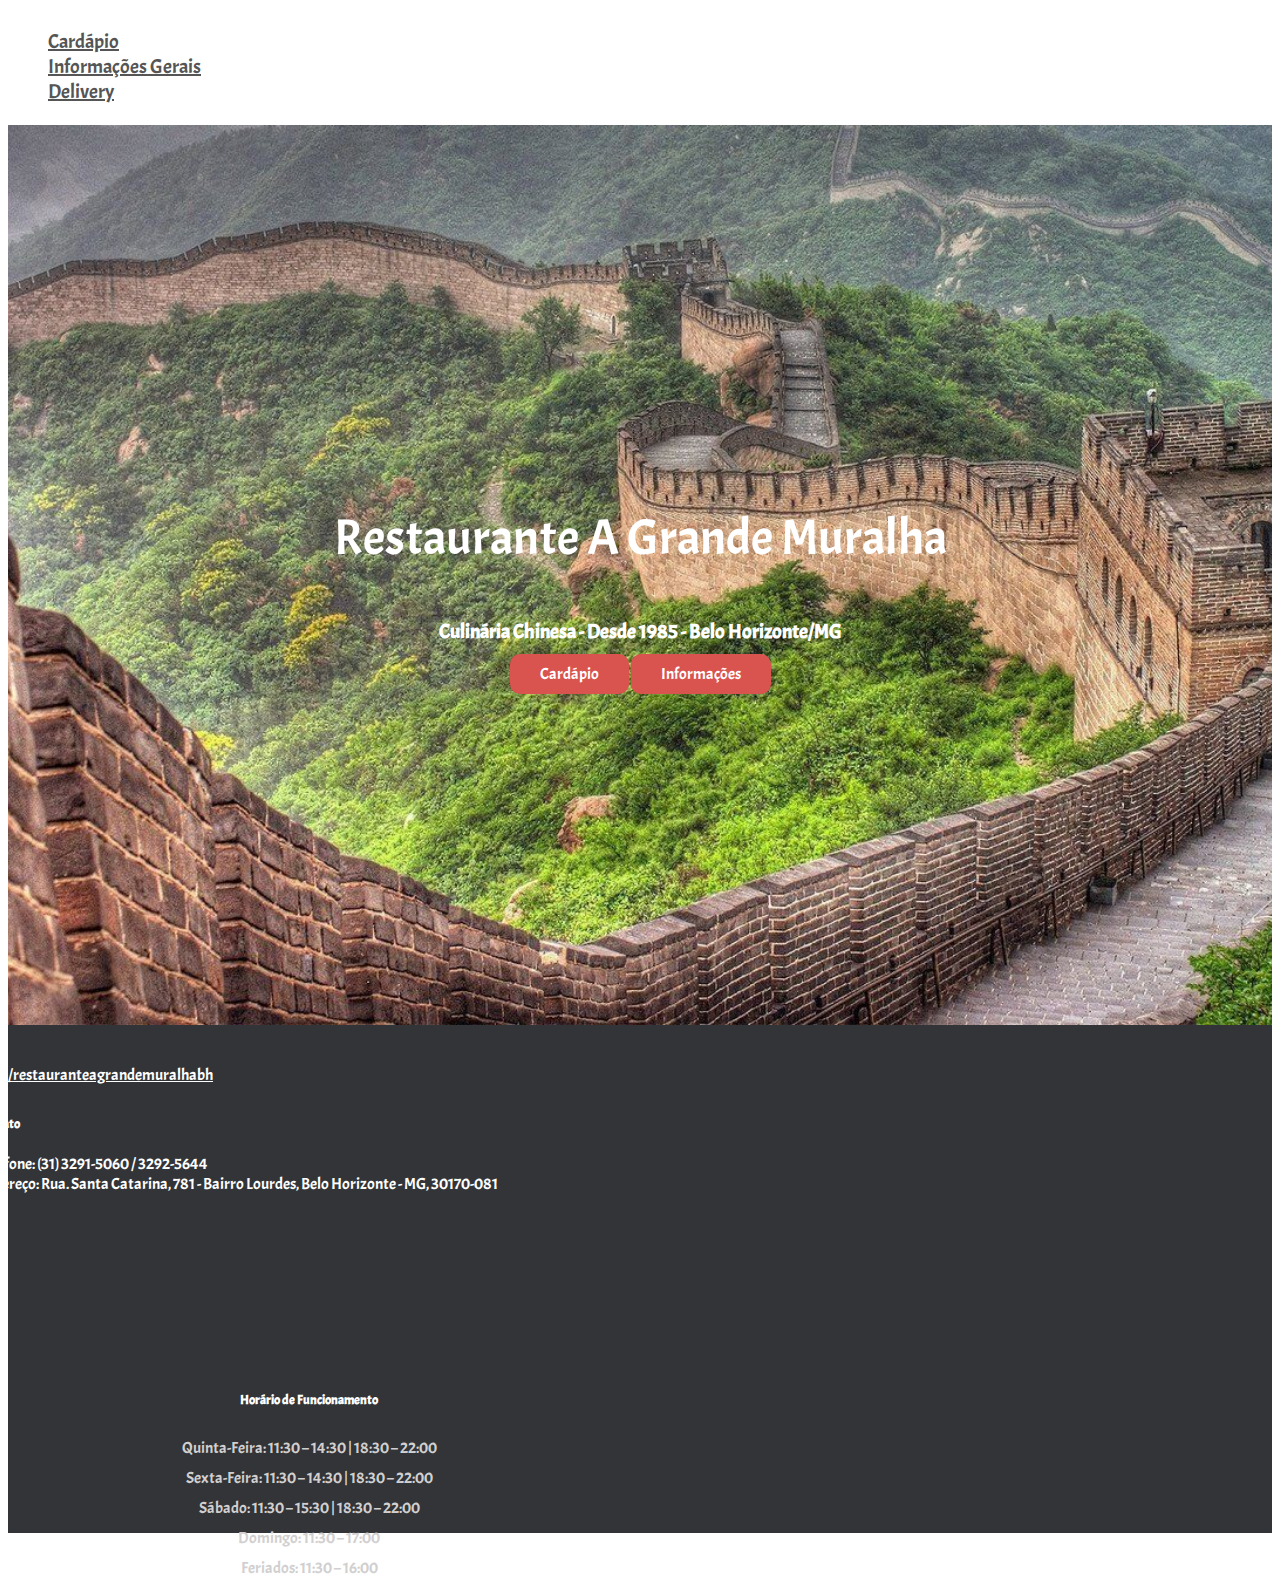
<file: index.html>
<!doctype html>
<html lang="en">

<head>
  <meta charset="utf-8">
  <meta name="viewport" content="width=device-width, initial-scale=1">
  <link rel="preconnect" href="https://fonts.googleapis.com">
  <link rel="preconnect" href="https://fonts.gstatic.com" crossorigin>
  <link href="https://fonts.googleapis.com/css2?family=Acme&display=swap" rel="stylesheet">
  <script src="index.js"></script>
  <script src="map.js"></script>
  <title>Restaurante A Grande Muralha</title>
  <link rel="stylesheet" href="styles.css">
  <link rel="stylesheet" href="https://cdnjs.cloudflare.com/ajax/libs/font-awesome/6.0.0-beta3/css/all.min.css">
  <link href="https://cdn.jsdelivr.net/npm/bootstrap@5.3.0-alpha1/dist/css/bootstrap.min.css" rel="stylesheet" integrity="sha384-GLhlTQ8iRABdZLl6O3oVMWSktQOp6b7In1Zl3/Jr59b6EGGoI1aFkw7cmDA6j6gD" crossorigin="anonymous">
</head>

<header>
  <nav class="navbar navbar-expand-lg fixed-top bg-light">
    <div class="collapse navbar-collapse justify-content-center" id="navbarSupportedContent">
      <ul class="navbar-nav mr-auto">
        <li class="nav-item active">
          <a class="nav-link" href="#">Cardápio</a>
        </li>
        <li class="nav-item">
          <a class="nav-link" href="#">Informações Gerais</a>
        </li>
        <li class="nav-item">
          <a class="nav-link" href="#">Delivery</a>
        </li>
      </ul>


    </div>
  </nav>
</header>

<body>
  <section class="home">
    <div class="home-cover">
      <div class="home-content-box">

        <div class="home-content-box-inner">
          <div class="home-heading">
            <h3>Restaurante A Grande Muralha <br> </h3>
          </div>

          <div class="home-description">
            <p>Culinária Chinesa - Desde 1985 - Belo Horizonte/MG</p>
          </div>

          <div class="cardapio-btn ">
            <a class="button" href="cardapio.html" role="button" title="Cardápio">Cardápio</a>
            <a class="button" href="#" role="button" title="Informações">Informações</a>

          </div>
        </div>
      </div>

    </div>

  </section>
  <footer class="footer footer-black footer-big">
    <div class="container">
      <div class="content">
        <div class="row">
          <div class="col-md-6 mapa">
            <div class="widget">
              <a href="https://www.instagram.com/restauranteagrandemuralhabh" target="_blank" title="Instagram"><span class="fa-brands fa-instagram fa-2xl"></span>  /restauranteagrandemuralhabh</a>
              </div>
              <div class ="contato">
              <h5>Contato</h5>
                <strong>Telefone: (31) 3291-5060 / 3292-5644</strong> 
                <br>
                <strong>Endereço: Rua. Santa Catarina, 781 - Bairro Lourdes, Belo Horizonte - MG, 30170-081</strong>
            </div>
            <div class="map">
              <iframe src="https://www.google.com/maps?q=Rua.%20Santa%20Catarina%2C%20781%20-%20bairro%20Lourdes%2C%20Belo%20Horizonte%20-%20MG%2C%2030170-081&amp;output=embed&amp;hl=en&amp;z=14" frameborder="0" class="wpcw-widget-contact-map"></iframe>
            </div>
            
          </div>
          <div class="col-md-6 funcionamento">
            <div id="text-5" class="widget widget_text">
              <h5>Horário de Funcionamento</h5>
            </div>

            <div class="text-widget">
              <p>Quinta-Feira: 11:30 – 14:30 | 18:30 – 22:00</p>
              <p>Sexta-Feira: 11:30 – 14:30 | 18:30 – 22:00</p>
              <p>Sábado: 11:30 – 15:30 | 18:30 – 22:00</p>
              <p>Domingo: 11:30 – 17:00</p>
              <p>Feriados: 11:30 – 16:00</p>
            </div>
          </div>
        </div>

      </div>
    </div>
  </footer>



  <script src="https://cdn.jsdelivr.net/npm/bootstrap@5.3.0-alpha1/dist/js/bootstrap.bundle.min.js" integrity="sha384-w76AqPfDkMBDXo30jS1Sgez6pr3x5MlQ1ZAGC+nuZB+EYdgRZgiwxhTBTkF7CXvN" crossorigin="anonymous"></script>
</body>

</html>
</file>
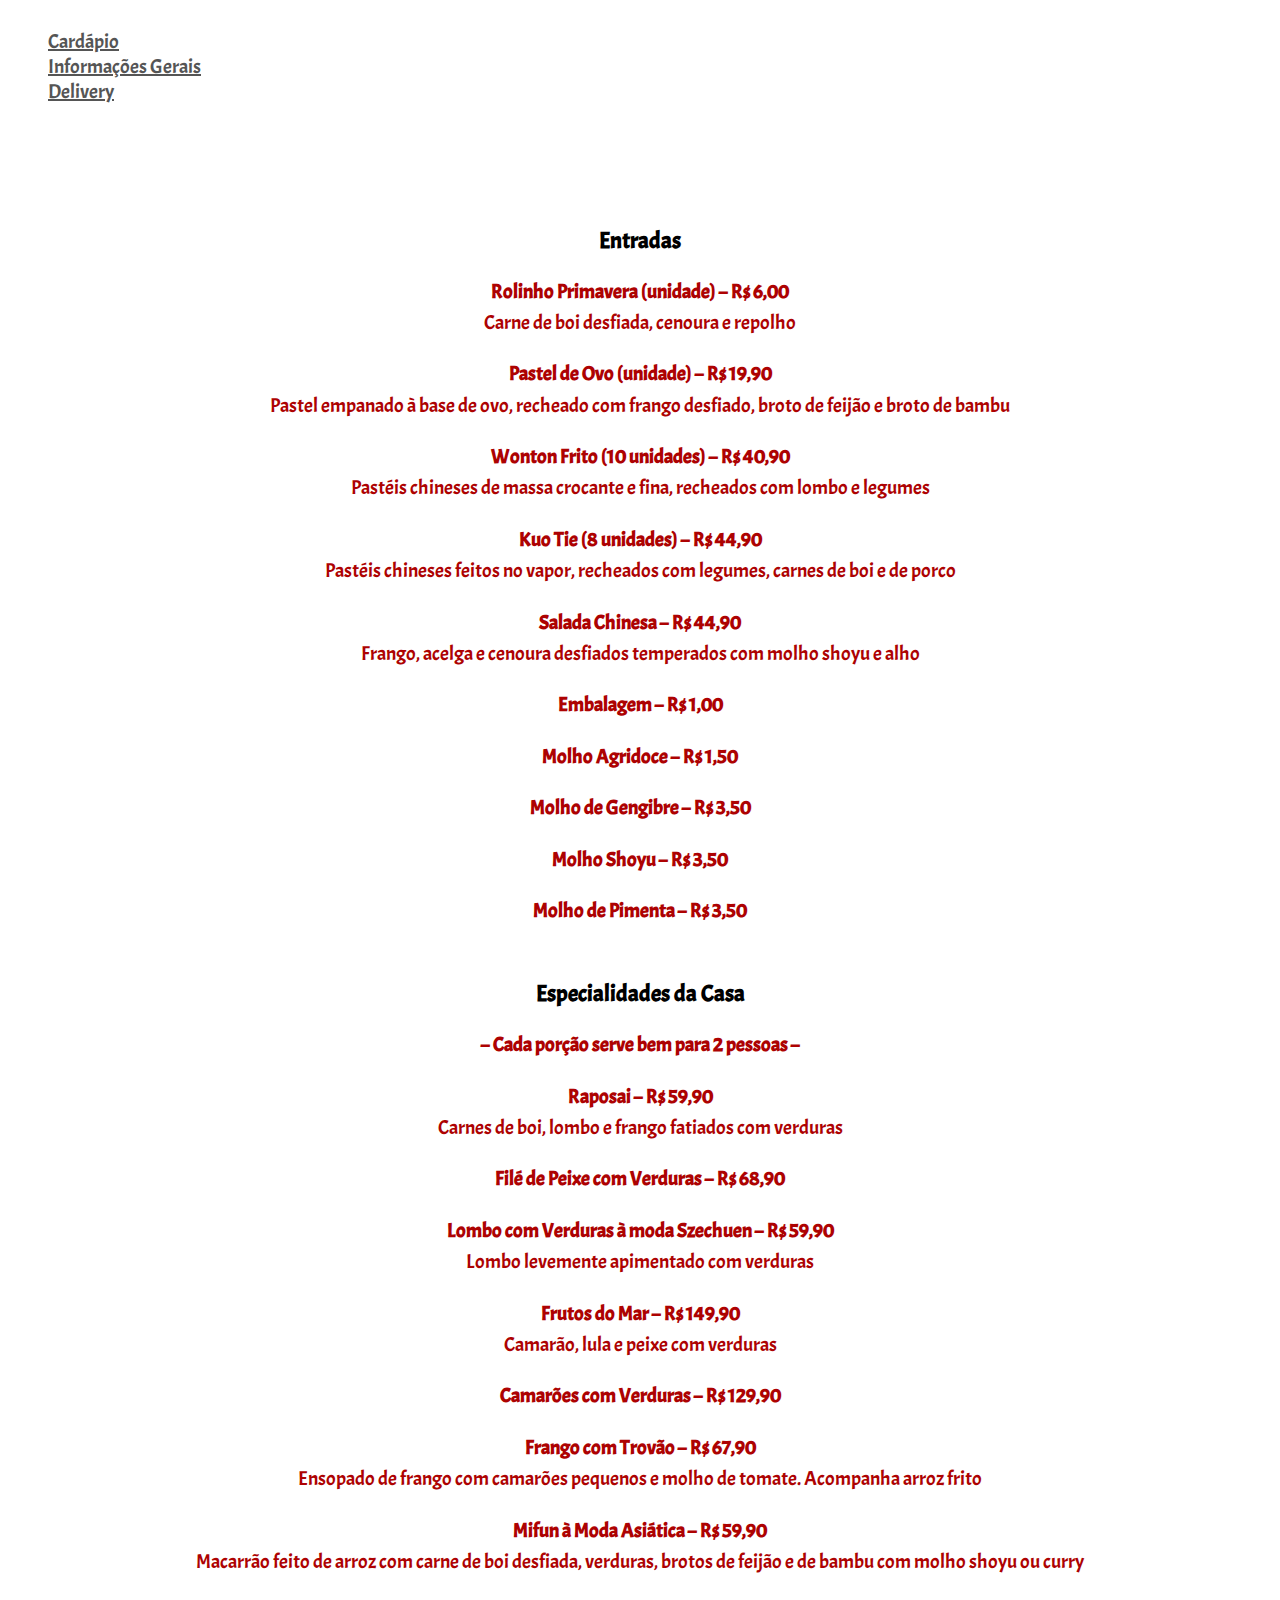
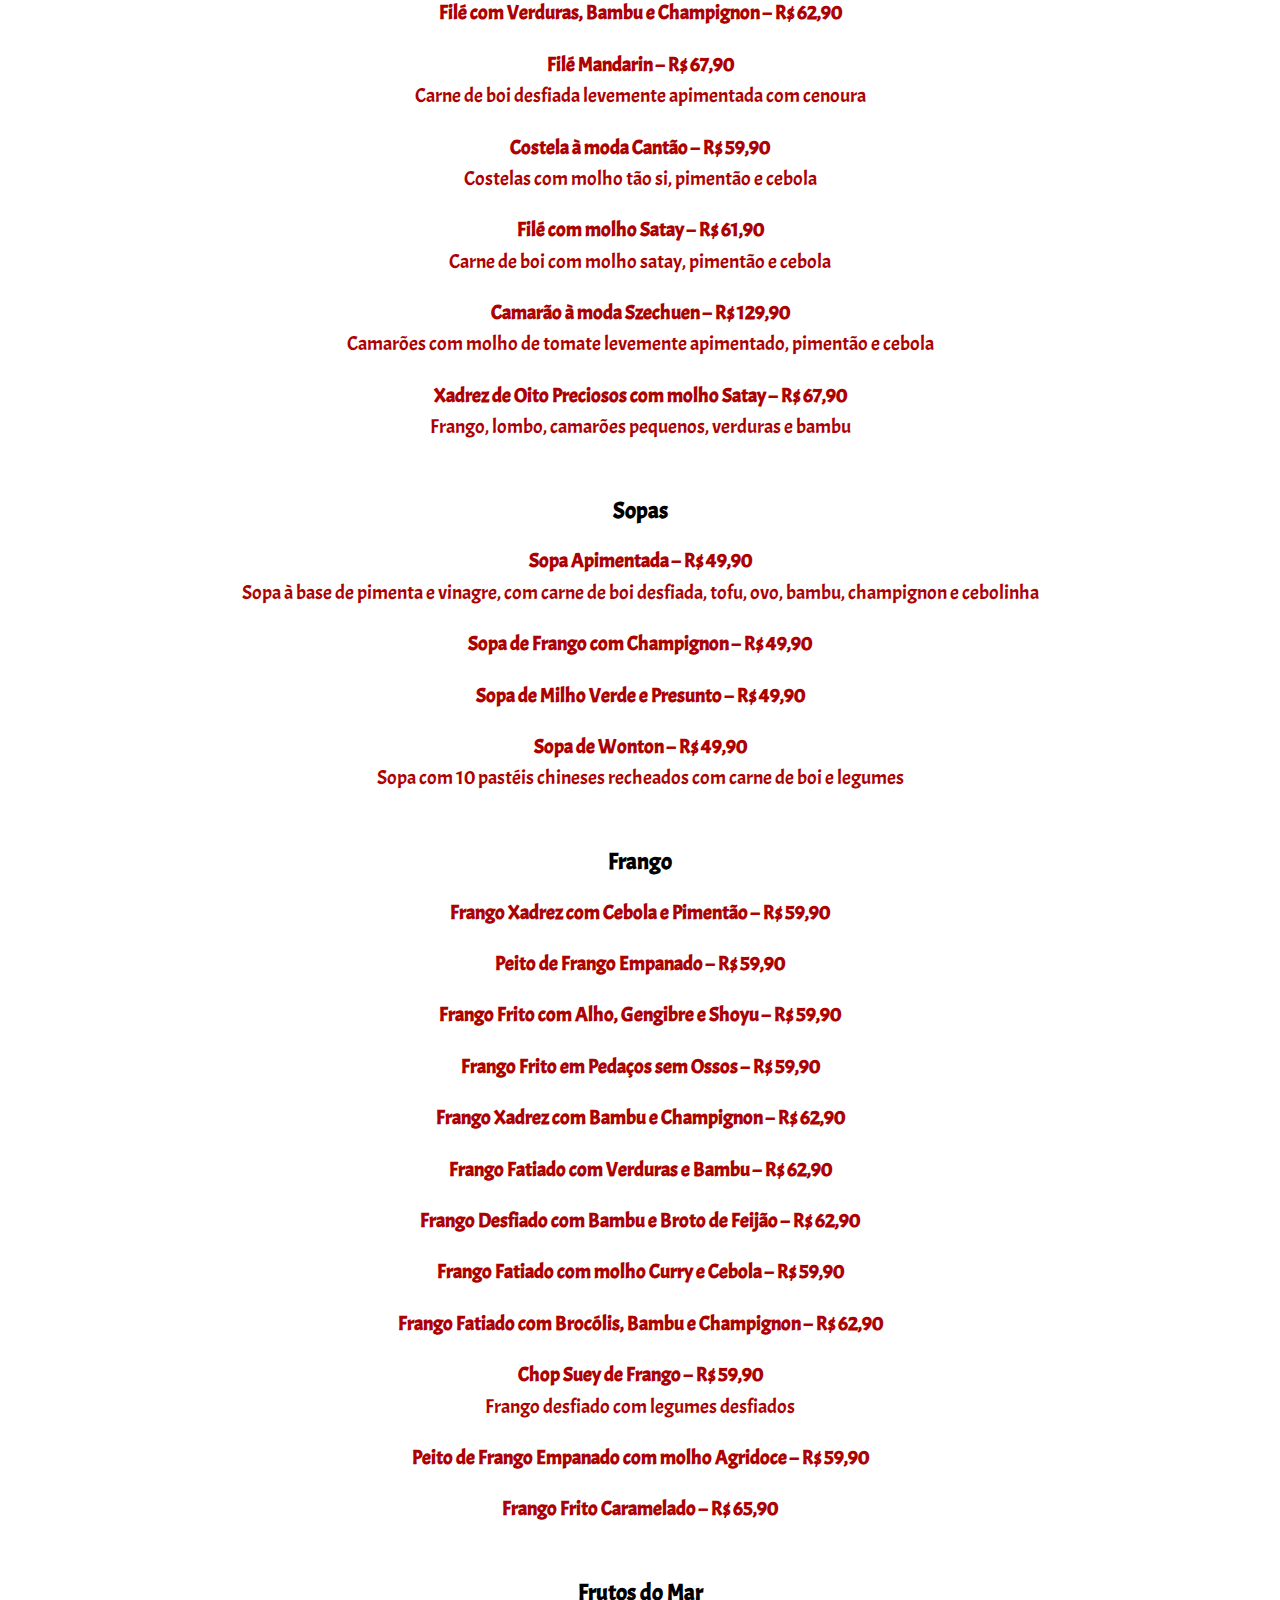
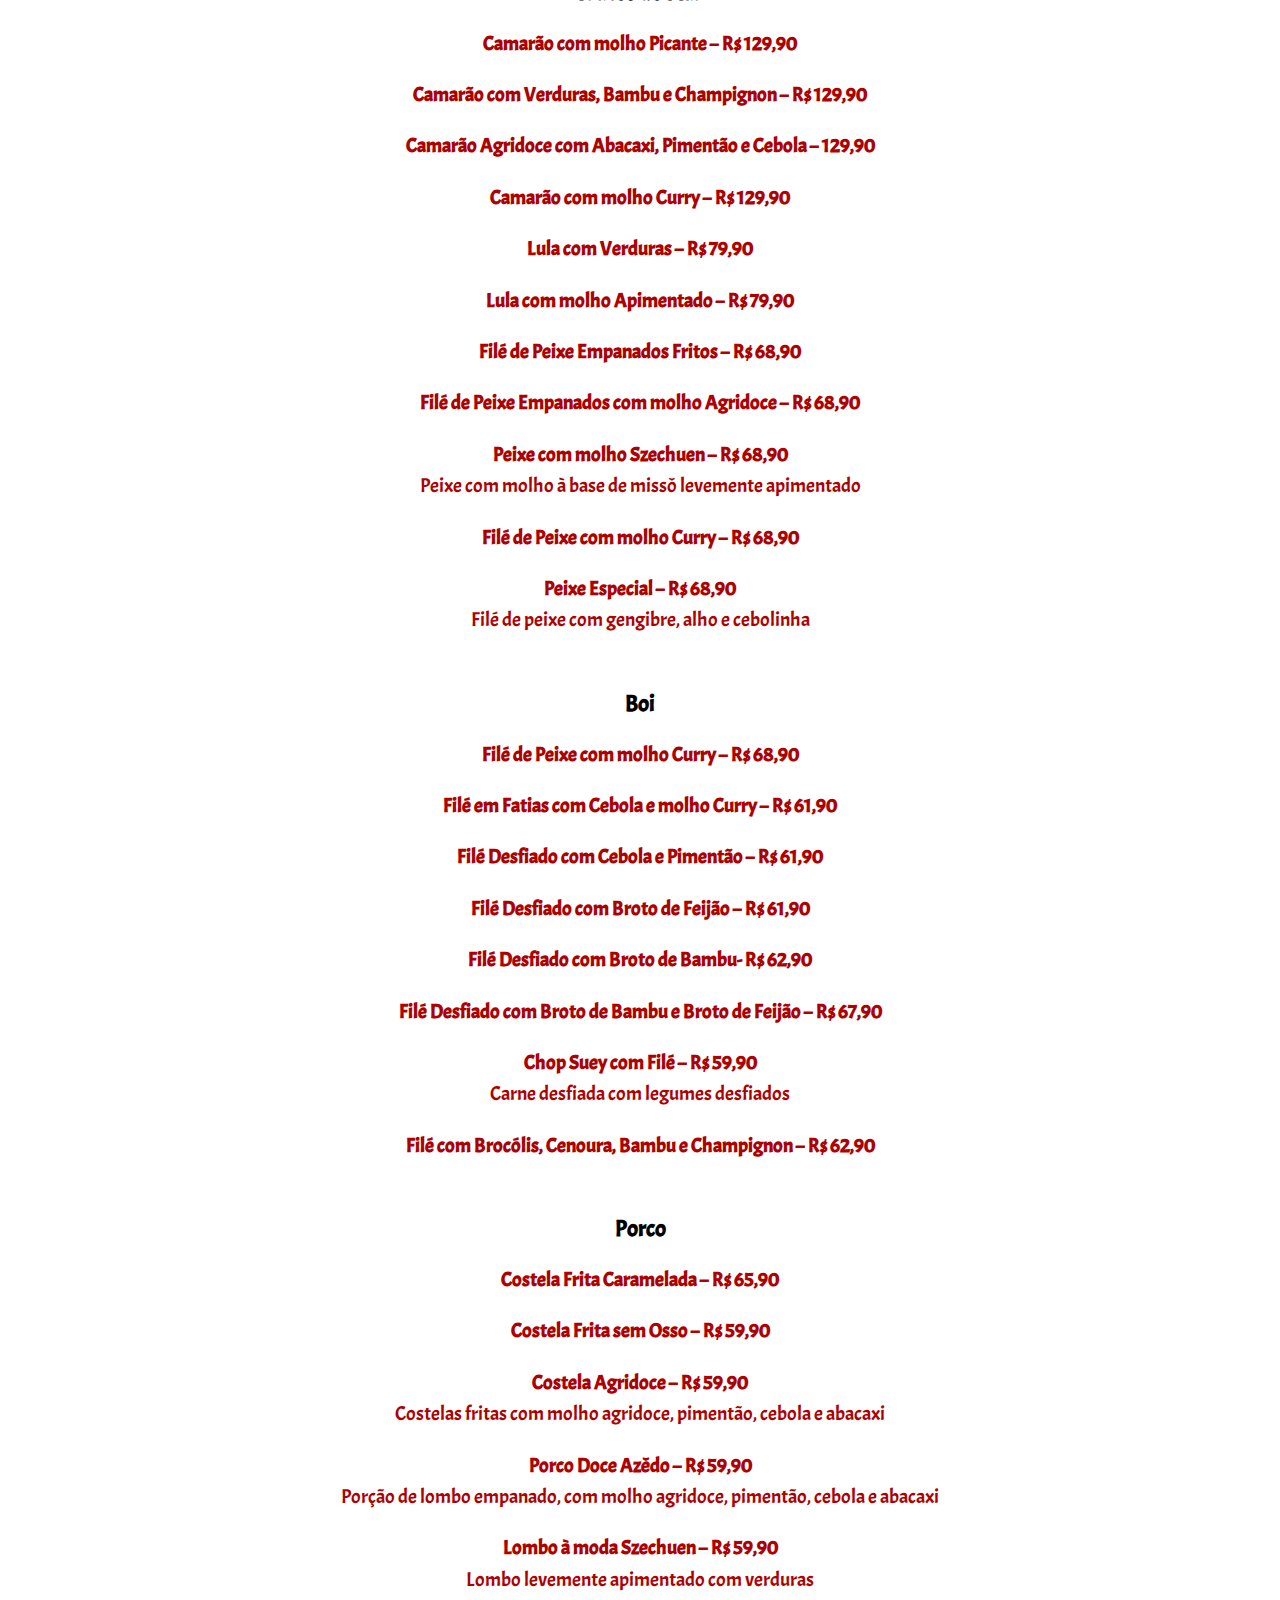
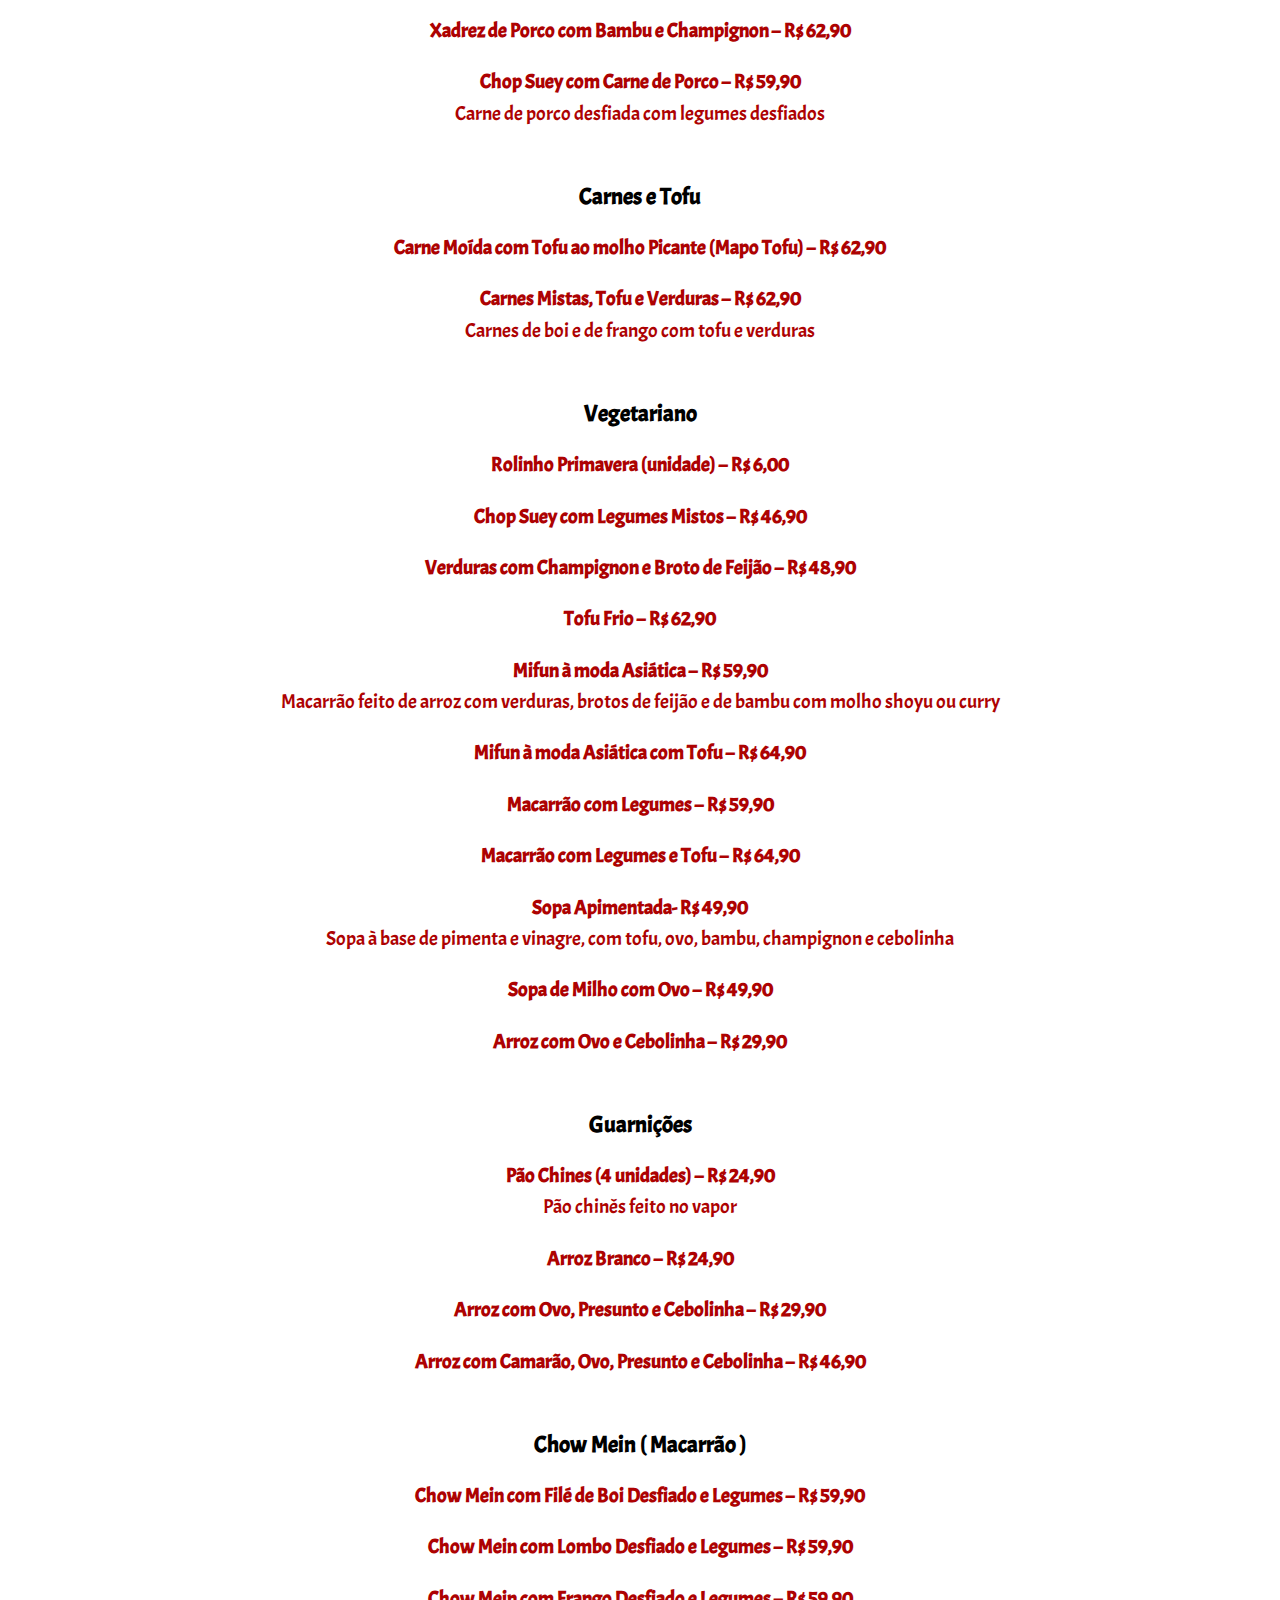
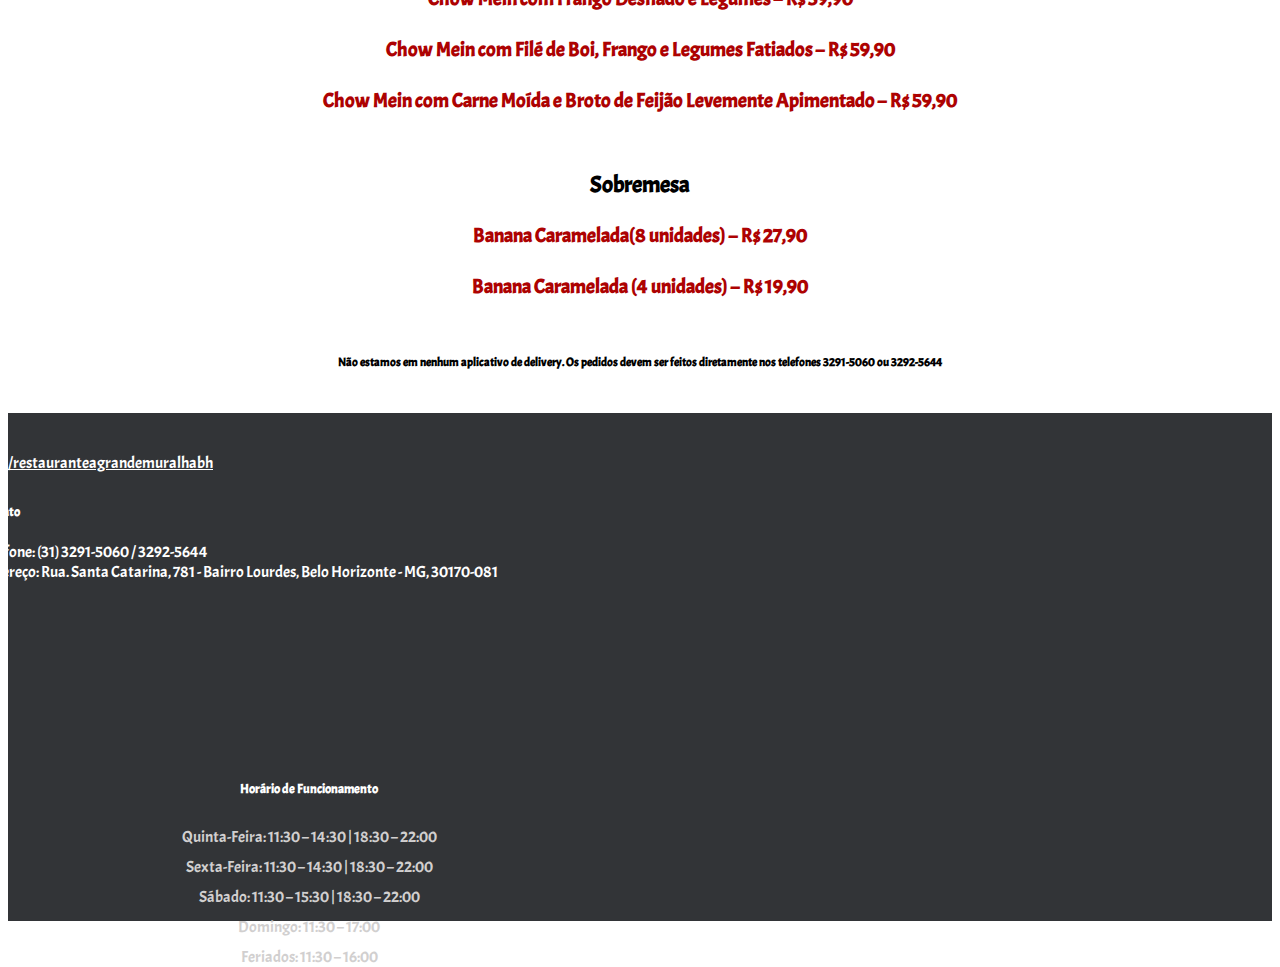
<file: cardapio.html>
<!doctype html>
<html lang="en">

<head>
  <meta charset="utf-8">
  <meta name="viewport" content="width=device-width, initial-scale=1">
  <link rel="preconnect" href="https://fonts.googleapis.com">
  <link rel="preconnect" href="https://fonts.gstatic.com" crossorigin>
  <link href="https://fonts.googleapis.com/css2?family=Acme&display=swap" rel="stylesheet">
  <script src="index.js"></script>
  <script src="map.js"></script>
  <title>Restaurante A Grande Muralha</title>
  <link rel="stylesheet" href="styles.css">
  <link rel="stylesheet" href="https://cdnjs.cloudflare.com/ajax/libs/font-awesome/6.0.0-beta3/css/all.min.css">
  <link href="https://cdn.jsdelivr.net/npm/bootstrap@5.3.0-alpha1/dist/css/bootstrap.min.css" rel="stylesheet"
    integrity="sha384-GLhlTQ8iRABdZLl6O3oVMWSktQOp6b7In1Zl3/Jr59b6EGGoI1aFkw7cmDA6j6gD" crossorigin="anonymous">
</head>

<header>
  <nav class="navbar navbar-expand-lg fixed-top bg-light">
    <div class="collapse navbar-collapse justify-content-center" id="navbarSupportedContent">
      <ul class="navbar-nav mr-auto">
        <li class="nav-item active">
          <a class="nav-link" href="#">Cardápio</a>
        </li>
        <li class="nav-item">
          <a class="nav-link" href="#">Informações Gerais</a>
        </li>
        <li class="nav-item">
          <a class="nav-link" href="#">Delivery</a>
        </li>
      </ul>


    </div>
  </nav>
</header>

<body>
  <section class="cardapio">
  <div class="menu-entradas">
    <h2> Entradas</h2>
    <div class="pratos">
      <div class="prato">
        <strong>
          <p>Rolinho Primavera (unidade) – R$ 6,00</p>
        </strong>
        <p>Carne de boi desfiada, cenoura e repolho</p>
      </div>

      <div class="prato">
        <strong>
          <p>Pastel de Ovo (unidade) – R$ 19,90</p>
        </strong>
        <p>Pastel empanado à base de ovo, recheado com frango desfiado, broto de feijão e broto de bambu</p>
      </div>

      <div class="prato">
        <strong>
          <p>Wonton Frito (10 unidades) – R$ 40,90</p>
        </strong>
        <p>Pastéis chineses de massa crocante e fina, recheados com lombo e legumes</p>
      </div>

      <div class="prato">
        <strong>
          <p>Kuo Tie (8 unidades) – R$ 44,90</p>
        </strong>
        <p>Pastéis chineses feitos no vapor, recheados com legumes, carnes de boi e de porco</p>
      </div>

      <div class="prato">
        <strong>
          <p>Salada Chinesa – R$ 44,90</p>
        </strong>
        <p>Frango, acelga e cenoura desfiados temperados com molho shoyu e alho</p>
      </div>

      <div class="prato"><strong>
          <p>Embalagem – R$ 1,00</p>
        </strong></div>
      <div class="prato"><strong>
          <p>Molho Agridoce – R$ 1,50</p>
        </strong></div>
      <div class="prato"><strong>
          <p>Molho de Gengibre – R$ 3,50</p>
        </strong></div>
      <div class="prato"><strong>
          <p>Molho Shoyu – R$ 3,50</p>
        </strong></div>
      <div class="prato"><strong>
          <p>Molho de Pimenta – R$ 3,50</p>
        </strong></div>
    </div>
  </div>
  <div class="menu-especialidades">
    <h2>Especialidades da Casa</h2>
    <div class="pratos">
      <div class="prato"><strong>
          <p>– Cada porção serve bem para 2 pessoas –</p>
        </strong></div>
      <div class="prato">
        <strong>
          <p>Raposai – R$ 59,90</p>
        </strong>
        <p>Carnes de boi, lombo e frango fatiados com verduras</p>
      </div>
      <div class="prato"><strong>
          <p>Filé de Peixe com Verduras – R$ 68,90</p>
        </strong></div>
      <div class="prato">
        <strong>
          <p>Lombo com Verduras à moda Szechuen – R$ 59,90</p>
        </strong>
        <p>Lombo levemente apimentado com verduras</p>
      </div>
      <div class="prato">
        <strong>
          <p>Frutos do Mar – R$ 149,90</p>
        </strong>
        <p>Camarão, lula e peixe com verduras</p>
      </div>
      <div class="prato"><strong>
          <p>Camarões com Verduras – R$ 129,90</p>
        </strong></div>
      <div class="prato">
        <strong>
          <p>Frango com Trovão – R$ 67,90</p>
        </strong>
        <p>Ensopado de frango com camarões pequenos e molho de tomate. Acompanha arroz frito</p>
      </div>
      <div class="prato">
        <strong>
          <p>Mifun à Moda Asiática – R$ 59,90</p>
        </strong>
        <p>Macarrão feito de arroz com carne de boi desfiada, verduras, brotos de feijão e de bambu com molho shoyu ou
          curry</p>
      </div>
      <div class="prato"><strong>
          <p>Filé com Verduras, Bambu e Champignon – R$ 62,90</p>
        </strong></div>
      <div class="prato">
        <strong>
          <p>Filé Mandarin – R$ 67,90</p>
        </strong>
        <p>Carne de boi desfiada levemente apimentada com cenoura</p>
      </div>
      <div class="prato">
        <strong>
          <p>Costela à moda Cantão – R$ 59,90</p>
        </strong>
        <p>Costelas com molho tão si, pimentão e cebola</p>
      </div>
      <div class="prato">
        <strong>
          <p>Filé com molho Satay – R$ 61,90</p>
        </strong>
        <p>Carne de boi com molho satay, pimentão e cebola</p>
      </div>
      <div class="prato">
        <strong>
          <p>Camarão à moda Szechuen – R$ 129,90</p>
        </strong>
        <p>Camarões com molho de tomate levemente apimentado, pimentão e cebola</p>
      </div>
      <div class="prato">
        <strong>
          <p>Xadrez de Oito Preciosos com molho Satay – R$ 67,90</p>
        </strong>
        <p>Frango, lombo, camarões pequenos, verduras e bambu</p>
      </div>


    </div>
  </div>
  <div class="menu-sopas">
    <h2> Sopas</h2>
    <div class="pratos">
      <div class="prato">
        <strong>
          <p>Sopa Apimentada – R$ 49,90</p>
        </strong>
        <p>Sopa à base de pimenta e vinagre, com carne de boi desfiada, tofu, ovo, bambu, champignon e cebolinha</p>
      </div>
      <div class="prato"><strong>
          <p>Sopa de Frango com Champignon – R$ 49,90</p>
        </strong></div>
      <div class="prato"><strong>
          <p>Sopa de Milho Verde e Presunto – R$ 49,90</p>
        </strong></div>
      <div class="prato"><strong>
          <p>Sopa de Wonton – R$ 49,90</p>
        </strong>
        <p>Sopa com 10 pastéis chineses recheados com carne de boi e legumes</p>
      </div>
    </div>
  </div>

  <div class="menu-frango">
    <h2>Frango</h2>
    <div class="pratos">


      <div class="prato">
        <strong>
          <p>Frango Xadrez com Cebola e Pimentão – R$ 59,90</p>
        </strong>
      </div>
      <div class="prato">
        <strong>
          <p>Peito de Frango Empanado – R$ 59,90</p>
        </strong>
      </div>
      <div class="prato">
        <strong>
          <p>Frango Frito com Alho, Gengibre e Shoyu – R$ 59,90</p>
        </strong>
      </div>
      <div class="prato">
        <strong>
          <p>Frango Frito em Pedaços sem Ossos – R$ 59,90</p>
        </strong>
      </div>
      <div class="prato">
        <strong>
          <p>Frango Xadrez com Bambu e Champignon – R$ 62,90</p>
        </strong>
      </div>
      <div class="prato">
        <strong>
          <p>Frango Fatiado com Verduras e Bambu – R$ 62,90</p>
        </strong>
      </div>
      <div class="prato">
        <strong>
          <p>Frango Desfiado com Bambu e Broto de Feijão – R$ 62,90</p>
        </strong>
      </div>
      <div class="prato">
        <strong>
          <p>Frango Fatiado com molho Curry e Cebola – R$ 59,90</p>
        </strong>
      </div>
      <div class="prato">
        <strong>
          <p>Frango Fatiado com Brocólis, Bambu e Champignon – R$ 62,90</p>
        </strong>
      </div>
      <div class="prato"><strong>
          <p>Chop Suey de Frango – R$ 59,90</p>
        </strong>
        <p>Frango desfiado com legumes desfiados</p>
      </div>
      <div class="prato">
        <strong>
          <p>Peito de Frango Empanado com molho Agridoce – R$ 59,90</p>
        </strong>
      </div>
      <div class="prato">
        <strong>
          <p>Frango Frito Caramelado – R$ 65,90</p>
        </strong>
      </div>
    </div>
  </div>
  <div class="menu-frutos-do-mar">
    <h2>Frutos do Mar</h2>
    <div class="pratos">
      <div class="prato">
        <strong>
          <p>Camarão com molho Picante – R$ 129,90</p>
        </strong>
      </div>
      <div class="prato">
        <strong>
          <p>Camarão com Verduras, Bambu e Champignon – R$ 129,90</p>
        </strong>
      </div>
      <div class="prato">
        <strong>
          <p>Camarão Agridoce com Abacaxi, Pimentão e Cebola – 129,90</p>
        </strong>
      </div>
      <div class="prato">
        <strong>
          <p>Camarão com molho Curry – R$ 129,90</p>
        </strong>
      </div>
      <div class="prato">
        <strong>
          <p>Lula com Verduras – R$ 79,90</p>
        </strong>
      </div>
      <div class="prato">
        <strong>
          <p>Lula com molho Apimentado – R$ 79,90</p>
        </strong>
      </div>
      <div class="prato">
        <strong>
          <p>Filé de Peixe Empanados Fritos – R$ 68,90</p>
        </strong>
      </div>
      <div class="prato">
        <strong>
          <p>Filé de Peixe Empanados com molho Agridoce – R$ 68,90</p>
        </strong>
      </div>

      <div class="prato">
        <strong>
          <p>Peixe com molho Szechuen – R$ 68,90</p>
        </strong>
        <p>Peixe com molho à base de missô levemente apimentado</p>
      </div>
      <div class="prato">
        <strong>
          <p>Filé de Peixe com molho Curry – R$ 68,90</p>
        </strong>
      </div>
      <div class="prato">
        <strong>
          <p>Peixe Especial – R$ 68,90</p>
        </strong>
        <p>Filé de peixe com gengibre, alho e cebolinha</p>
      </div>
    </div>
  </div>

  <div class="menu-boi">
    <h2>Boi</h2>
    <div class="pratos">
      <div class="prato">
        <strong>
          <p>Filé de Peixe com molho Curry – R$ 68,90</p>
        </strong>
      </div>
      <div class="prato">
        <strong>
          <p>Filé em Fatias com Cebola e molho Curry – R$ 61,90</p>
        </strong>
      </div>
      <div class="prato">
        <strong>
          <p>Filé Desfiado com Cebola e Pimentão – R$ 61,90</p>
        </strong>
      </div>
      <div class="prato">
        <strong>
          <p>Filé Desfiado com Broto de Feijão – R$ 61,90</p>
        </strong>
      </div>
      <div class="prato">
        <strong>
          <p>Filé Desfiado com Broto de Bambu- R$ 62,90</p>
        </strong>
      </div>
      <div class="prato">
        <strong>
          <p>Filé Desfiado com Broto de Bambu e Broto de Feijão – R$ 67,90</p>
        </strong>
      </div>
      <div class="prato">
        <strong>
          <p>Chop Suey com Filé – R$ 59,90</p>
        </strong>
        <p>Carne desfiada com legumes desfiados</p>
      </div>
      <div class="prato">
        <strong>
          <p>Filé com Brocólis, Cenoura, Bambu e Champignon – R$ 62,90</p>
        </strong>
      </div>
    </div>
  </div>

  <div class="menu-porco">
    <h2>Porco</h2>
    <div class="pratos">
      <div class="prato">
        <strong>
          <p>Costela Frita Caramelada – R$ 65,90</p>
        </strong>
      </div>
      <div class="prato">
        <strong>
          <p>Costela Frita sem Osso – R$ 59,90</p>
        </strong>
      </div>
      <div class="prato">
        <strong>
          <p>Costela Agridoce – R$ 59,90</p>
        </strong>
        <p>Costelas fritas com molho agridoce, pimentão, cebola e abacaxi</p>
      </div>
      <div class="prato">
        <strong>
          <p>Porco Doce Azêdo – R$ 59,90</p>
        </strong>
        <p>Porção de lombo empanado, com molho agridoce, pimentão, cebola e abacaxi</p>
      </div>
      <div class="prato">
        <strong>
          <p>Lombo à moda Szechuen – R$ 59,90</p>
        </strong>
        <p>Lombo levemente apimentado com verduras</p>
      </div>
      <div class="prato">
        <strong>
          <p>Xadrez de Porco com Bambu e Champignon – R$ 62,90</p>
        </strong>
      </div>
      <div class="prato">
        <strong>
          <p>Chop Suey com Carne de Porco – R$ 59,90</p>
        </strong>
        <p>Carne de porco desfiada com legumes desfiados</p>
      </div>
    </div>
  </div>

  <div class="menu-carne-tofu">
    <h2>Carnes e Tofu</h2>
    <div class="pratos">
      <div class="prato">
        <strong>
          <p>Carne Moída com Tofu ao molho Picante (Mapo Tofu) – R$ 62,90</p>
        </strong>
      </div>
      <div class="prato">
        <strong>
          <p>Carnes Mistas, Tofu e Verduras – R$ 62,90</p>
        </strong>
        <p>Carnes de boi e de frango com tofu e verduras</p>
      </div>
      
    </div>
  </div>

  <div class="menu-vegetariano">
    <h2>Vegetariano</h2>
    <div class="pratos">
      <div class="prato">
        <strong>
          <p>Rolinho Primavera (unidade) – R$ 6,00</p>
        </strong>
      </div>
      <div class="prato">
        <strong>
          <p>Chop Suey com Legumes Mistos – R$ 46,90</p>
        </strong>
      </div>
      <div class="prato">
        <strong>
          <p>Verduras com Champignon e Broto de Feijão – R$ 48,90</p>
        </strong>
      </div>
      <div class="prato">
        <strong>
          <p>Tofu Frio – R$ 62,90</p>
        </strong>
      </div>
      <div class="prato">
        <strong>
          <p>Mifun à moda Asiática – R$ 59,90</p>
        </strong>
        <p>Macarrão feito de arroz com verduras, brotos de feijão e de bambu com molho shoyu ou curry</p>
      </div>
      <div class="prato">
        <strong>
          <p>Mifun à moda Asiática com Tofu – R$ 64,90</p>
        </strong>
      </div>
      <div class="prato">
        <strong>
          <p>Macarrão com Legumes – R$ 59,90</p>
        </strong>
      </div>
      <div class="prato">
        <strong>
          <p>Macarrão com Legumes e Tofu – R$ 64,90</p>
        </strong>
      </div>
      <div class="prato">
        <strong>
          <p>Sopa Apimentada- R$ 49,90</p>
        </strong>
        <p>Sopa à base de pimenta e vinagre, com tofu, ovo, bambu, champignon e cebolinha</p>
      </div>
      <div class="prato">
        <strong>
          <p>Sopa de Milho com Ovo – R$ 49,90</p>
        </strong>
      </div>
      <div class="prato">
        <strong>
          <p>Arroz com Ovo e Cebolinha – R$ 29,90</p>
        </strong>
      </div>
      
    </div>
  </div>
  <div class="menu-guarnições">
    <h2>Guarnições</h2>
    <div class="pratos">
      <div class="prato">
        <strong>
          <p>Pão Chines (4 unidades) – R$ 24,90</p>
        </strong>
        <p>Pão chinês feito no vapor</p>
      </div>
      <div class="prato">
        <strong>
          <p>Arroz Branco – R$ 24,90</p>
        </strong>
      </div>
      <div class="prato">
        <strong>
          <p>Arroz com Ovo, Presunto e Cebolinha – R$ 29,90</p>
        </strong>
      </div>
      <div class="prato">
        <strong>
          <p>Arroz com Camarão, Ovo, Presunto e Cebolinha – R$ 46,90</p>
        </strong>
      </div>
      
    </div>
  </div>

  <div class="menu-macarrao">
    <h2>Chow Mein ( Macarrão )</h2>
    <div class="pratos">
      <div class="prato">
        <strong>
          <p>Chow Mein com Filé de Boi Desfiado e Legumes  – R$ 59,90</p>
        </strong>
      </div>
      <div class="prato">
        <strong>
          <p>Chow Mein com Lombo Desfiado e Legumes  – R$ 59,90</p>
        </strong>
      </div>
      <div class="prato">
        <strong>
          <p>Chow Mein com Frango Desfiado e Legumes – R$ 59,90</p>
        </strong>
      </div>
      <div class="prato">
        <strong>
          <p>Chow Mein com Filé de Boi, Frango e Legumes Fatiados – R$ 59,90</p>
        </strong>
      </div>
      <div class="prato">
        <strong>
          <p>Chow Mein com Carne Moída e Broto de Feijão Levemente Apimentado –  R$ 59,90</p>
        </strong>
      </div>
    </div>
  </div>

  <div class="menu-sobremesa">
    <h2>Sobremesa</h2>
    <div class="pratos">
      <div class="prato">
        <strong>
          <p>Banana Caramelada(8 unidades) – R$ 27,90</p>
        </strong>
      </div>
      <div class="prato">
        <strong>
          <p>Banana Caramelada (4 unidades) – R$ 19,90</p>
        </strong>
      </div>
      
    </div>
  </div>

  <div class="menu-aviso">
    <h5>Não estamos em nenhum aplicativo de delivery. Os pedidos devem ser feitos diretamente nos telefones 3291-5060 ou 3292-5644</h5>
  </div>
</section>
</body>

<footer class="footer footer-black footer-big">
  <div class="container">
    <div class="content">
      <div class="row">
        <div class="col-md-6 mapa">
          <div class="widget">
            <a href="https://www.instagram.com/restauranteagrandemuralhabh" target="_blank" title="Instagram"><span class="fa-brands fa-instagram fa-2xl"></span>  /restauranteagrandemuralhabh</a>
            </div>
            <div class ="contato">
            <h5>Contato</h5>
              <strong>Telefone: (31) 3291-5060 / 3292-5644</strong> 
              <br>
              <strong>Endereço: Rua. Santa Catarina, 781 - Bairro Lourdes, Belo Horizonte - MG, 30170-081</strong>
          </div>
          <div class="map">
            <iframe src="https://www.google.com/maps?q=Rua.%20Santa%20Catarina%2C%20781%20-%20bairro%20Lourdes%2C%20Belo%20Horizonte%20-%20MG%2C%2030170-081&amp;output=embed&amp;hl=en&amp;z=14" frameborder="0" class="wpcw-widget-contact-map"></iframe>
          </div>
          
        </div>
        <div class="col-md-6 funcionamento">
          <div id="text-5" class="widget widget_text">
            <h5>Horário de Funcionamento</h5>
          </div>

          <div class="text-widget">
            <p>Quinta-Feira: 11:30 – 14:30 | 18:30 – 22:00</p>
            <p>Sexta-Feira: 11:30 – 14:30 | 18:30 – 22:00</p>
            <p>Sábado: 11:30 – 15:30 | 18:30 – 22:00</p>
            <p>Domingo: 11:30 – 17:00</p>
            <p>Feriados: 11:30 – 16:00</p>
          </div>
        </div>
      </div>

    </div>
  </div>
</footer>
</html>
</file>
<file: styles.css>
/*
a.nav-link{
  color: black;
  font-family: 'Roboto', sans-serif;
  font-size: 20px;
}
body {
  background: url('great-wall.jpg') no-repeat center center fixed;
  -webkit-background-size: cover;
  -moz-background-size: cover;
  -o-background-size: cover;
  background-size: cover;
}
header{
  padding-top: 20px;
}
*/

/* General CSS */
html, body{
  height: 100%;
}

body{
  font-family: 'Acme', sans-serif;
}

footer{
  height: 50%;
  background-color: #323437;
  font-family: 'Acme', sans-serif;
}

p{
  margin: 0 0 10px;
}

ul{
  list-style-type: none
}

/* =========================================
                  Buttons
/* ========================================= */
.button {
  background-color: #d9534f;
  border: none;
  color: white;
  padding: 10px 30px;
  text-align: center;
  text-decoration: none;
  display: inline-block;
  font-size: 16px;
  border-radius: 10px;
  font-family: 'Acme', sans-serif;

}

.button:hover{
  box-shadow: 0 12px 16px 0 rgba(0,0,0,0.24), 0 17px 50px 0 rgba(0,0,0,0.19);

}


/* =========================================
                  Home
/* ========================================= */

.home{
  height: 100%;
}

.home-cover{
  height: 100%;
  background-image: url("great-wall.jpg");
  background-repeat: no-repeat;
  background-size: cover;
  background-position: center;
}

.home-content-box{
  width: 100%;
  height: 100%;
  display: table;
}

.home-content-box-inner{
  display: table-cell;
  vertical-align: middle;
   text-align: center;
}

.home-heading h3{
  color: #fff;
  font-size: 50px;
  font-weight: 500;
  font-family: 'Acme', sans-serif;

}

.home-description p{
  color:#fff;
  font-size: 20px;
  font-weight:600;
  font-family: 'Acme', sans-serif;
}

a.nav-link{
  color: #555555;
  font-size: 20px;
  font-family: 'Acme', sans-serif;
}

a.nav-link:hover{
  color: rgb(146, 33, 33);
}

.navbar {
  padding-top: 5px !important;
  padding-bottom: 5px !important;
  min-height: 40px !important;
}


/* =========================================
                  Home-Footer
/* ========================================= */

.container{
  max-width: 100%;
}

footer.footer.footer-black {
    background: #323437;
}
.footer-big {
    background-color: #252422;
    -moz-osx-font-smoothing: grayscale;
    -webkit-font-smoothing: antialiased;
}

.footer-big {
    color: #999999;
    padding: 40px 0 18px;
    text-align: center;
}

.footer .content{
  margin-left: -15px;
  margin-right: -15px;
}

.footer-big .content{
  text-align: left;
}

.col-md-6{
  width: 50%;
}

.col-md-6.funcionamento{
  text-align: center;
}

.footer-big .widget{
  color: #ffffff;
  font-weight: 300;
}

.footer-big .contato{
  color: #ffffff;
  font-weight: 300;
}

.footer-big p{
  color: #d1cfcf;
}

footer.footer.footer-black a {

  color: #ffffff;
}

.widget ul li a {
  font-weight: inherit;
}

p{
  margin: 0 0 10px;
}
.widget{
  margin-bottom: 30px;
  word-break: break-all;
}
div{
  display: block;
}

.row{
  margin-left: -15px;
  margin-right: -15px;
}

iframe{
  max-width: 100%;
  width: 100%;
  height: 100%;
  
}

.contato{
  padding-bottom: 20px;
}



/* =========================================
                  Cardapio
/* ========================================= */

.cardapio{
  font-size: 15px;
  line-height: 1.52;
  font-family: 'Acme', sans-serif;
  font-weight: 400;
  overflow-x: hidden;
  text-align: center;
  padding-bottom: 20px;
}

.menu-entradas{
  padding-top: 80px;
  color: black;
}

.pratos{
  color: #ad0202;
}

.prato{
  padding-bottom: 20px;
}

.prato p{
  margin-bottom: 1px;
  font-size: 20px;
}

.menu-entradas{
  margin-bottom: 30px;
}

.menu-especialidades{
  margin-bottom: 30px;
}
.menu-sopas{
  margin-bottom: 30px;
}
.menu-frango{
  margin-bottom: 30px;
}
.menu-frutos-do-mar{
  margin-bottom: 30px;
}
.menu-boi{
  margin-bottom: 30px;
}
.menu-porco{
  margin-bottom: 30px;
}
.menu-carne-tofu{
  margin-bottom: 30px;
}
.menu-vegetariano{
  margin-bottom: 30px;
}
.menu-guarnições{
  margin-bottom: 30px;
}

.menu-macarrao{
  margin-bottom: 30px;
}

.menu-sobremesa{
  margin-bottom: 30px;
}
</file>
